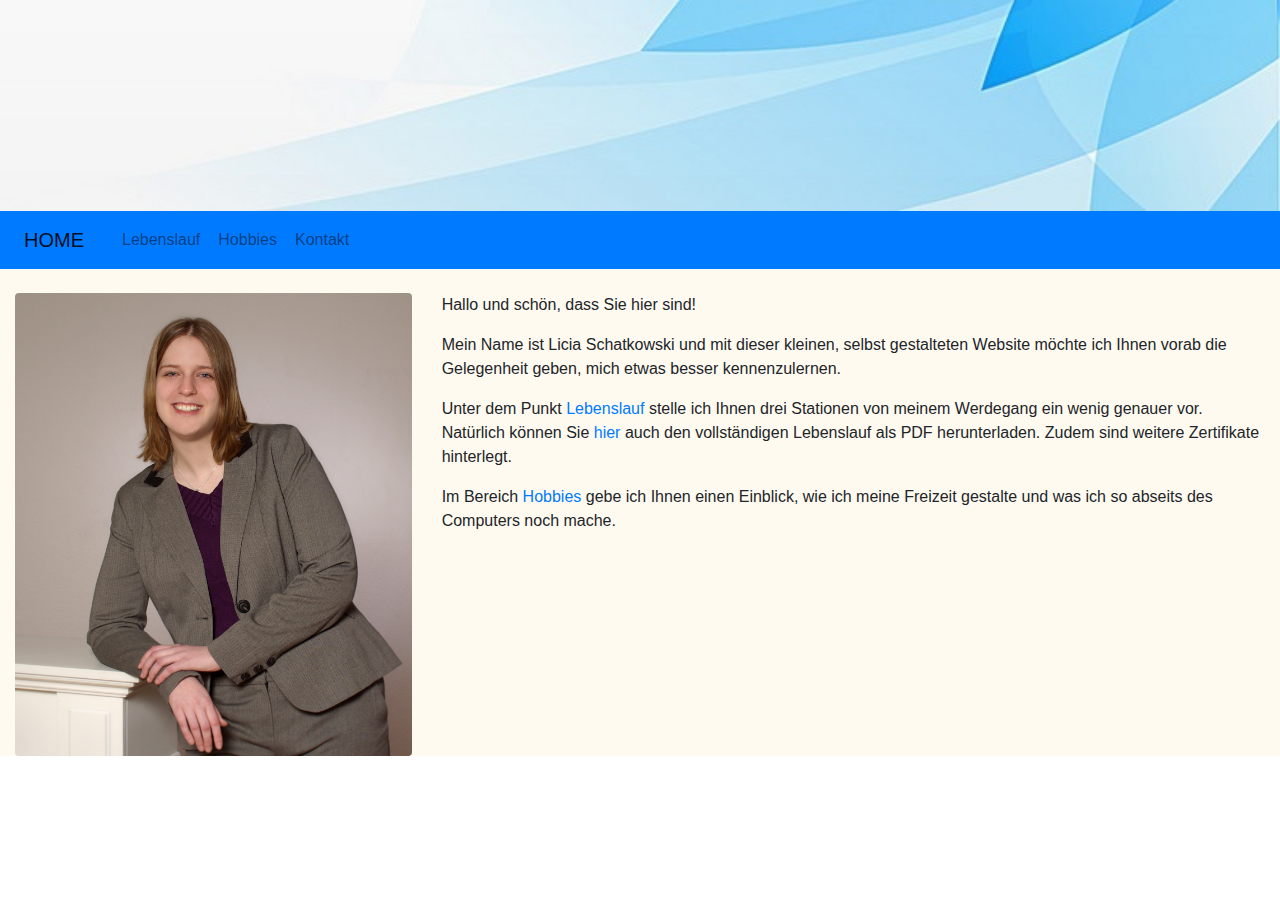
<file: index.html>
<!doctype html>
<html lang="en">
<head>
	<!-- Required meta tags -->
	<meta charset="utf-8">
	<meta name="viewport" content="width=device-width, initial-scale=1, shrink-to-fit=no">

	<!-- Bootstrap CSS -->
	<link rel="stylesheet" href="https://stackpath.bootstrapcdn.com/bootstrap/4.1.2/css/bootstrap.min.css">
	<link rel="stylesheet" href="./css/style.css">
	<title>Home</title>
</head>
<body>
	<div class="container-fluid background">
		<div class="row">
			<img src="hero-image.jpg" class="img-fluid my-pic">
		</div>
		<nav class="navbar navbar-light bg-primary navbar-expand-sm my-nav">
			<a class="navbar-brand btn btn-primary" href="index.html">HOME</a>
			<button class="navbar-toggler" data-toggle="collapse" data-target="#navbarMenu">
				<span class="navbar-toggler-icon"></span>
			</button>
			<div class="collapse navbar-collapse" id="navbarMenu">
				<ul class="navbar-nav mr-auto">
					<li class="nav-item"><a class="btn btn-primary nav-link" href="Lebenslauf.html">Lebenslauf</a></li>
					<li class="nav-item"><a class="btn btn-primary nav-link" href="Hobbies.html">Hobbies</a></li>
					<li class="nav-item"><a class="btn btn-primary nav-link" href="Kontakt.html">Kontakt</a></li>
				</ul>
			<div>
		</nav>
		<br>
		<div class="row">
			<div class="col-4">
				<img class="my-pic rounded" src="./lePusheen.jpg"></img>
			</div>
			<div class="col-8">
				<p>Hallo und schön, dass Sie hier sind!</p>
				<p>Mein Name ist Licia Schatkowski und mit dieser kleinen,  selbst gestalteten Website möchte ich Ihnen vorab die Gelegenheit geben, mich etwas besser kennenzulernen.</p>
                <p>Unter dem Punkt <a href="Lebenslauf.html">Lebenslauf</a> stelle ich Ihnen drei Stationen von meinem Werdegang ein wenig genauer vor. Natürlich können Sie <a href="pdf/lebenslauf.pdf">hier</a> auch den vollständigen Lebenslauf als PDF herunterladen. Zudem sind weitere Zertifikate hinterlegt.</p>
                <p>Im Bereich <a href="Hobbies.html">Hobbies</a> gebe ich Ihnen einen Einblick, wie ich meine Freizeit gestalte und was ich so abseits des Computers noch mache.</p>
			</div>
		</div>
	</div>
	
	<!-- Optional JavaScript -->
	<!-- jQuery first, then Popper.js, then Bootstrap JS -->
	<script src="https://code.jquery.com/jquery-3.3.1.min.js"></script>
	<script src="https://cdnjs.cloudflare.com/ajax/libs/popper.js/1.14.3/umd/popper.min.js"></script>
	<script src="https://stackpath.bootstrapcdn.com/bootstrap/4.1.2/js/bootstrap.min.js"></script>
</body>
</html>
</file>
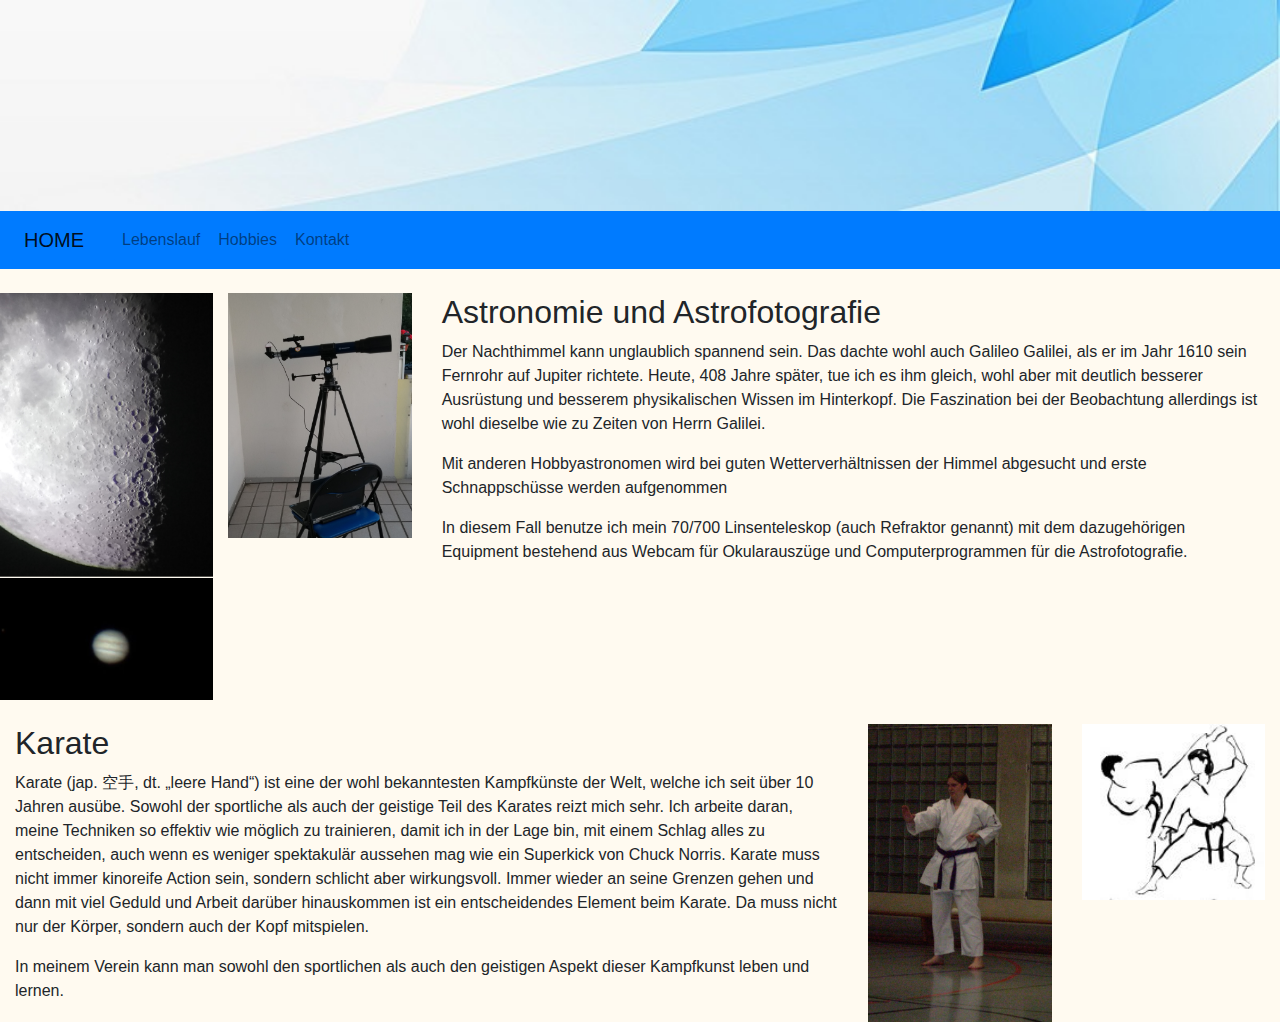
<file: Hobbies.html>
<!doctype html>
<html lang="en">
<head>
	<!-- Required meta tags -->
	<meta charset="utf-8">
	<meta name="viewport" content="width=device-width, initial-scale=1, shrink-to-fit=no">

	<!-- Bootstrap CSS -->
	<link rel="stylesheet" href="https://stackpath.bootstrapcdn.com/bootstrap/4.1.2/css/bootstrap.min.css">
	<link rel="stylesheet" href="./css/style.css">
	<title>Hobbies</title>
</head>
<body>
	<div class="container-fluid background">
		<div class="row">
			<img src="hero-image.jpg" class="img-fluid my-pic">
		</div>
		<nav class="navbar navbar-light bg-primary navbar-expand-sm my-nav">
			<a class="navbar-brand btn btn-primary" href="index.html">HOME</a>
			<button class="navbar-toggler" data-toggle="collapse" data-target="#navbarMenu">
				<span class="navbar-toggler-icon"></span>
			</button>
			<div class="collapse navbar-collapse" id="navbarMenu">
				<ul class="navbar-nav mr-auto">
					<li class="nav-item"><a class="btn btn-primary nav-link" href="Lebenslauf.html">Lebenslauf</a></li>
					<li class="nav-item"><a class="btn btn-primary nav-link" href="Hobbies.html">Hobbies</a></li>
					<li class="nav-item"><a class="btn btn-primary nav-link" href="Kontakt.html">Kontakt</a></li>
				</ul>
			<div>
		</nav>
		
		<br>
		<div class="row">
			<div class="col-4">
				<div class="row">
					<div class="col-6">
						<div class="row">
							<img src="img/mond.jpg" alt="" class="my-pic">
						</div>
						<div class="row">
							<img src="img/Jupiter.JPG" alt="" class="my-pic">
						</div>
					</div>
					
					<div class="col-6">
						<img src="img/IMG_20180723_211400251.jpg" alt="" class="my-pic">
					</div>
				</div>
			</div>
			<div class="col-8">
				<h2>Astronomie und Astrofotografie</h2>
				<p>
					Der Nachthimmel kann unglaublich spannend sein. Das dachte wohl auch Galileo Galilei, als er im Jahr 1610 sein Fernrohr auf Jupiter richtete. Heute, 408 Jahre später, tue ich es ihm gleich, wohl aber mit deutlich besserer Ausrüstung und besserem physikalischen Wissen im Hinterkopf. Die Faszination bei der Beobachtung allerdings ist wohl dieselbe wie zu Zeiten von Herrn Galilei. 
				</p>
				<p>
					Mit anderen Hobbyastronomen wird bei guten Wetterverhältnissen der  Himmel abgesucht und erste Schnappschüsse werden aufgenommen
				</p>
				<p>
					In diesem Fall benutze ich mein 70/700 Linsenteleskop (auch Refraktor genannt) mit dem dazugehörigen Equipment bestehend aus Webcam für Okularauszüge und Computerprogrammen für die Astrofotografie. 
				</p>
				
			</div>
		</div>
		<br>
		<div class="row">
			<div class="col-8">		
				<h2>Karate</h2>
				<p>Karate (jap. 空手, dt. „leere Hand“) ist eine der wohl bekanntesten Kampfkünste der Welt, welche ich seit über 10 Jahren ausübe. Sowohl der sportliche als auch der geistige Teil des Karates reizt mich sehr. Ich arbeite daran, meine Techniken so effektiv wie möglich zu trainieren, damit ich in der Lage bin, mit einem Schlag alles zu entscheiden, auch wenn es weniger spektakulär aussehen mag wie ein Superkick von Chuck Norris.  Karate muss nicht immer kinoreife Action sein, sondern schlicht aber wirkungsvoll. Immer wieder an seine Grenzen gehen und dann mit viel Geduld und Arbeit darüber hinauskommen ist ein entscheidendes Element beim Karate. Da muss nicht nur der Körper, sondern auch der Kopf mitspielen. </p>
				<p>In meinem Verein kann man sowohl den sportlichen als auch den geistigen Aspekt dieser Kampfkunst leben und lernen.</p>
			</div>
			<div class="col-4">
				<div class="row">
					<div class="col-6">
						<img src="img/me_karate.JPG" alt="" class="my-pic">
					</div>
					<div class="col-6">
						<img src="img/Karate_männchen.JPG" alt="" class="my-pic">
					</div>
				</div>
			</div>
		</div>
	</div>
	
	<!-- Optional JavaScript -->
	<!-- jQuery first, then Popper.js, then Bootstrap JS -->
	<script src="https://code.jquery.com/jquery-3.3.1.min.js"></script>
	<script src="https://cdnjs.cloudflare.com/ajax/libs/popper.js/1.14.3/umd/popper.min.js"></script>
	<script src="https://stackpath.bootstrapcdn.com/bootstrap/4.1.2/js/bootstrap.min.js"></script>
</body>
</html>
</file>
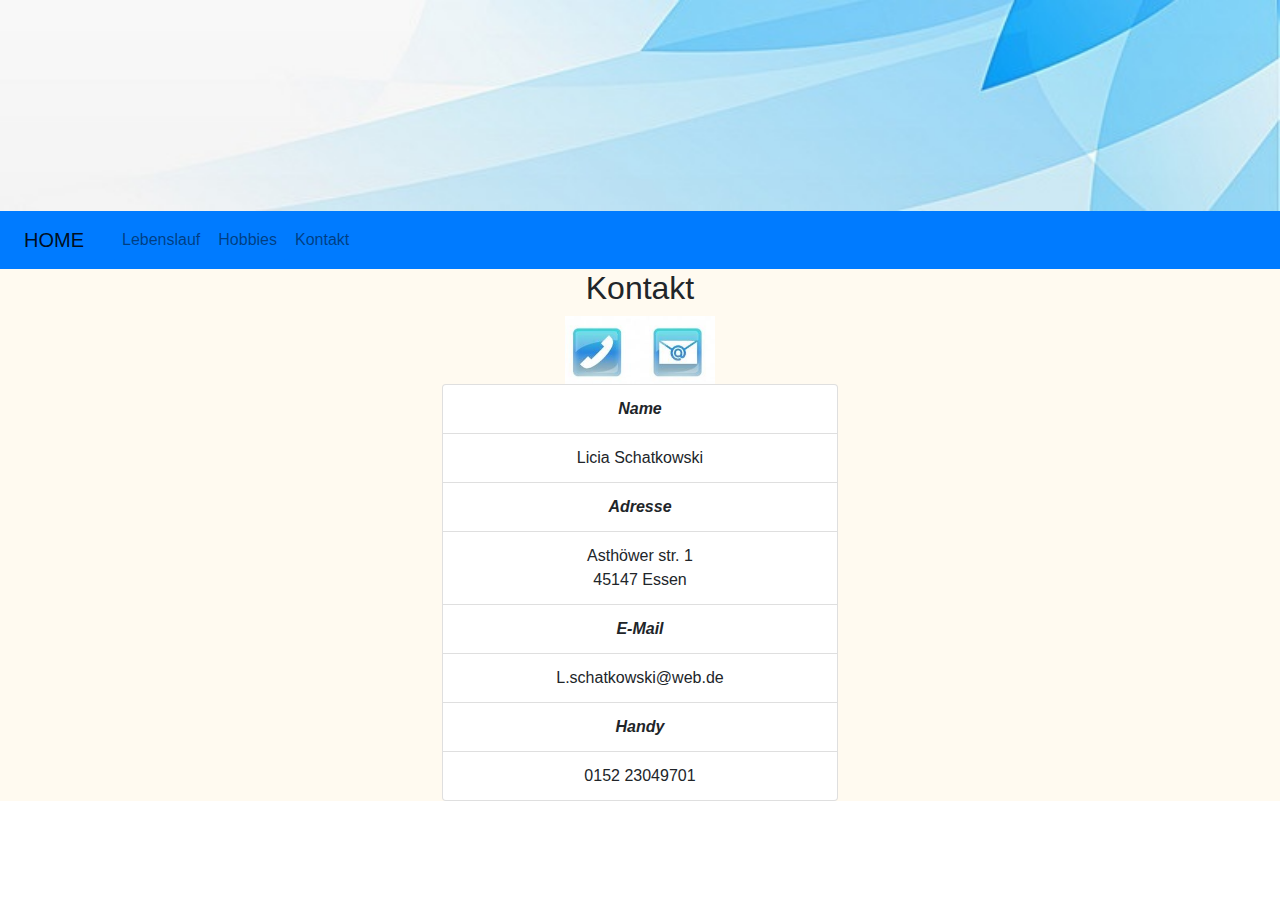
<file: Kontakt.html>
<!doctype html>
<html lang="en">
<head>
	<!-- Required meta tags -->
	<meta charset="utf-8">
	<meta name="viewport" content="width=device-width, initial-scale=1, shrink-to-fit=no">

	<!-- Bootstrap CSS -->
	<link rel="stylesheet" href="https://stackpath.bootstrapcdn.com/bootstrap/4.1.2/css/bootstrap.min.css">
	<link rel="stylesheet" href="./css/style.css">
	<title>Kontakt</title>
</head>
<body>
	<div class="container-fluid background">
		<div class="row">
			<img src="hero-image.jpg" class="img-fluid my-pic">
		</div>
		<nav class="navbar navbar-light bg-primary navbar-expand-sm my-nav">
			<a class="navbar-brand btn btn-primary" href="index.html">HOME</a>
			<button class="navbar-toggler" data-toggle="collapse" data-target="#navbarMenu">
				<span class="navbar-toggler-icon"></span>
			</button>
			<div class="collapse navbar-collapse" id="navbarMenu">
				<ul class="navbar-nav mr-auto">
					<li class="nav-item"><a class="btn btn-primary nav-link" href="Lebenslauf.html">Lebenslauf</a></li>
					<li class="nav-item"><a class="btn btn-primary nav-link" href="Hobbies.html">Hobbies</a></li>
					<li class="nav-item"><a class="btn btn-primary nav-link" href="Kontakt.html">Kontakt</a></li>
				</ul>
			<div>
		</nav>
		
	
		<div class="row">
			<div class="col-12 text-center"><h2>Kontakt</h2></div>
			
		</div>
		<div class="row">
			<div class="col-12 text-center">
				<img style="max-width:150px;" src="img/Walter_und_Herny_vert.jpg" alt="" class="my-pic">
			</div>
		</div>
		<div class="row">
			<div class="col-4"></div>
			<div class="col-4">
				<ul class="list-group">
				  <li class="list-group-item text-center"><b><i>Name</i></b></li>
				  <li class="list-group-item text-center">Licia Schatkowski</li>
				  <li class="list-group-item text-center"><b><i>Adresse</i></b></b></li>
				  <li class="list-group-item text-center">Asthöwer str. 1<br>45147 Essen</li>
				  <li class="list-group-item text-center"><b><i>E-Mail</i></b></li>
				  <li class="list-group-item text-center">L.schatkowski@web.de</li>
				  <li class="list-group-item text-center"><b><i>Handy</i></b></li>
				  <li class="list-group-item text-center">0152 23049701</li>
				</ul>
			</div>
			<div class="col-4"></div>
		</div>
	
	<!-- Optional JavaScript -->
	<!-- jQuery first, then Popper.js, then Bootstrap JS -->
	<script src="https://code.jquery.com/jquery-3.3.1.min.js"></script>
	<script src="https://cdnjs.cloudflare.com/ajax/libs/popper.js/1.14.3/umd/popper.min.js"></script>
	<script src="https://stackpath.bootstrapcdn.com/bootstrap/4.1.2/js/bootstrap.min.js"></script>
</body>
</html>
</file>
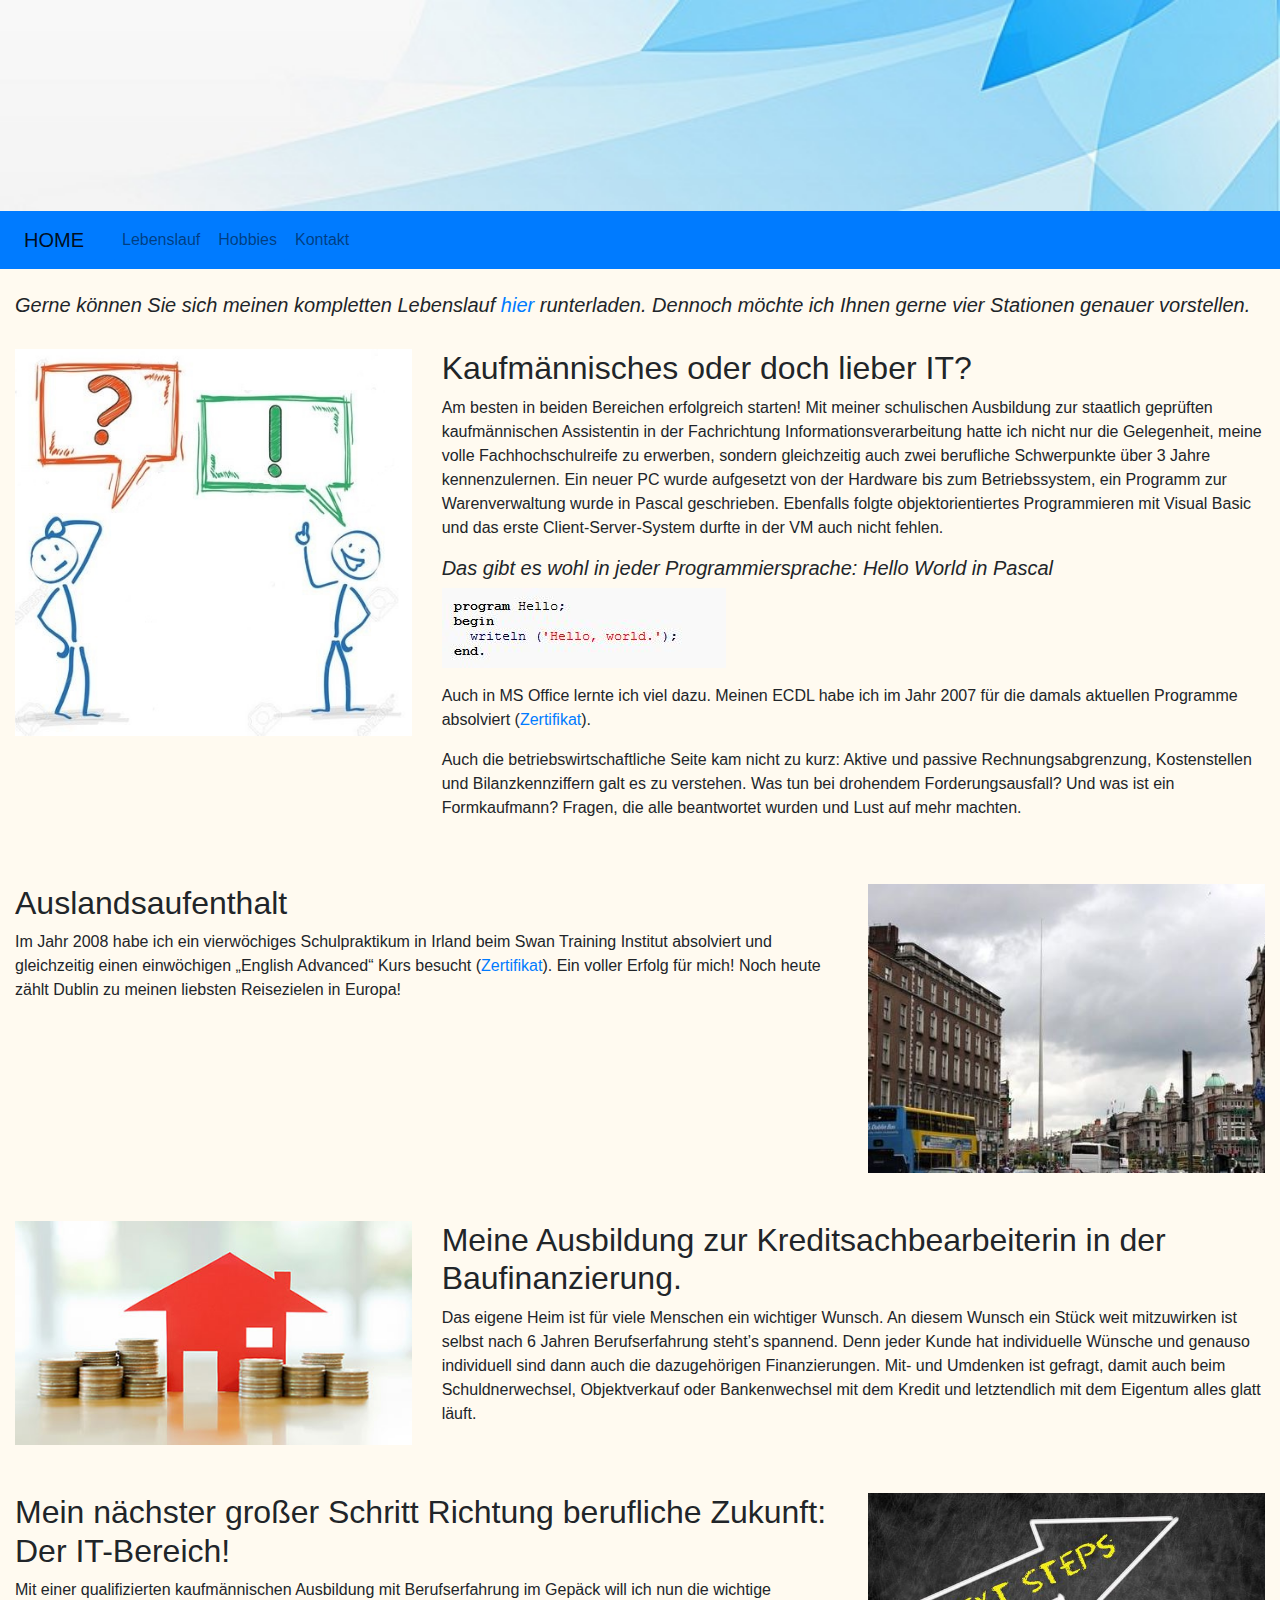
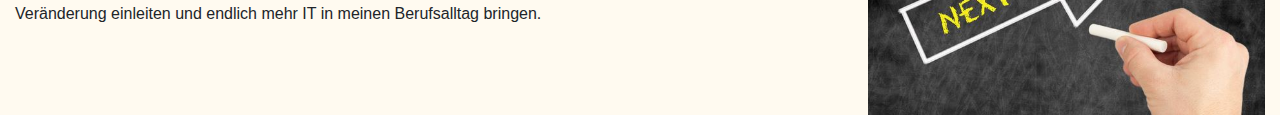
<file: Lebenslauf.html>
<!doctype html>
<html lang="en">
<head>
	<!-- Required meta tags -->
	<meta charset="utf-8">
	<meta name="viewport" content="width=device-width, initial-scale=1, shrink-to-fit=no">

	<!-- Bootstrap CSS -->
	<link rel="stylesheet" href="https://stackpath.bootstrapcdn.com/bootstrap/4.1.2/css/bootstrap.min.css">
	<link rel="stylesheet" href="./css/style.css">
	<title>Lebenslauf</title>
</head>
<body>
	<div class="container-fluid background">
		<div class="row">
			<img src="hero-image.jpg" class="img-fluid my-pic">
		</div>
		<nav class="navbar navbar-light bg-primary navbar-expand-sm my-nav">
			<a class="navbar-brand btn btn-primary" href="index.html">HOME</a>
			<button class="navbar-toggler" data-toggle="collapse" data-target="#navbarMenu">
				<span class="navbar-toggler-icon"></span>
			</button>
			<div class="collapse navbar-collapse" id="navbarMenu">
				<ul class="navbar-nav mr-auto">
					<li class="nav-item"><a class="btn btn-primary nav-link" href="Lebenslauf.html">Lebenslauf</a></li>
					<li class="nav-item"><a class="btn btn-primary nav-link" href="Hobbies.html">Hobbies</a></li>
					<li class="nav-item"><a class="btn btn-primary nav-link" href="Kontakt.html">Kontakt</a></li>
				</ul>
			<div>
		</nav>
		<br>
		<div class="row">
			<div class="col-12">
			<h5>
				<i>
					Gerne können Sie sich meinen kompletten Lebenslauf <a href="pdf/lebenslauf.pdf">hier</a> runterladen.
					Dennoch möchte ich Ihnen gerne vier Stationen genauer vorstellen.
				</i>
			</h5>
			</div>
		</div>
		<br>
		<div class="row">
			<div class="col-4"><img src="img/itausrufezeichen.jpg" alt="" class="my-pic"></div>
			<div class="col-8">
				<h2>Kaufmännisches oder doch lieber IT?</h2>
				<p>
					Am besten in beiden Bereichen erfolgreich starten! Mit meiner schulischen Ausbildung zur staatlich geprüften kaufmännischen Assistentin in der Fachrichtung Informationsverarbeitung hatte ich nicht nur die Gelegenheit, meine volle Fachhochschulreife zu erwerben, sondern gleichzeitig auch zwei berufliche Schwerpunkte über 3 Jahre kennenzulernen.
					Ein neuer PC wurde aufgesetzt von der Hardware bis zum Betriebssystem,  ein Programm zur Warenverwaltung wurde in Pascal geschrieben. Ebenfalls folgte objektorientiertes Programmieren mit Visual Basic und das erste Client-Server-System durfte in der VM auch nicht fehlen.
				</p>
				<p>
					<h5><i>Das gibt es wohl in jeder Programmiersprache: Hello World in Pascal</i></h5>
					<img src="img/hello_world.JPG">
				</p>
				<p>
					Auch in MS Office lernte ich viel dazu. Meinen ECDL habe ich im Jahr 2007 für die damals aktuellen Programme absolviert (<a href="pdf/ECDL_Schatkowski.pdf">Zertifikat</a>).
				</p>
				<p>
					Auch die betriebswirtschaftliche Seite kam nicht zu kurz: Aktive und passive Rechnungsabgrenzung, Kostenstellen und Bilanzkennziffern galt es zu verstehen.
					Was tun bei drohendem Forderungsausfall? Und was ist ein Formkaufmann?
					Fragen, die alle beantwortet wurden und Lust auf mehr machten.
				</p>
			</div>
		</div>
		<br>
		<br>
		<div class="row">
			<div class="col-8">
			<h2>Auslandsaufenthalt</h2>
			<p>Im Jahr 2008 habe ich ein vierwöchiges Schulpraktikum in Irland beim Swan Training Institut absolviert und gleichzeitig einen einwöchigen „English Advanced“ Kurs besucht (<a href="pdf/English_language_certificate_L.Schatkowski.pdf">Zertifikat</a>). Ein voller Erfolg für mich! Noch heute zählt Dublin zu meinen liebsten Reisezielen in Europa!</p>
			
			
			</div>
			<div class="col-4"><img src="img/spire_irland.JPG" alt="" class="my-pic"></div>
		</div>
		<br>
		<br>
		<div class="row">
			<div class="col-4"><img src="img/baufinanzierung.jpg" alt="" class="my-pic"></div>
			<div class="col-8">
			<h2>Meine Ausbildung zur Kreditsachbearbeiterin in der Baufinanzierung.</h2>
			<p>Das eigene Heim ist für viele Menschen ein wichtiger Wunsch. An diesem Wunsch ein Stück weit mitzuwirken ist selbst nach 6 Jahren Berufserfahrung steht’s spannend. Denn jeder Kunde hat individuelle Wünsche und genauso individuell sind dann auch die dazugehörigen Finanzierungen. Mit- und Umdenken ist gefragt, damit auch beim Schuldnerwechsel, Objektverkauf oder Bankenwechsel mit dem Kredit und letztendlich mit dem Eigentum alles glatt läuft. </p>

			
			</div>
		</div>
		<br>
		<br>
		<div class="row">
			<div class="col-8">
				<h2>Mein nächster großer Schritt Richtung berufliche Zukunft: Der IT-Bereich!</h2>
				<p>
					Mit einer qualifizierten kaufmännischen Ausbildung mit Berufserfahrung im Gepäck will ich nun die wichtige Veränderung einleiten und endlich mehr IT in meinen Berufsalltag bringen.
				</p>
			
			</div>
			<div class="col-4"><img src="img/next_step.JPG" alt="" class="my-pic"></div>
		</div>
	</div>
	
	<!-- Optional JavaScript -->
	<!-- jQuery first, then Popper.js, then Bootstrap JS -->
	<script src="https://code.jquery.com/jquery-3.3.1.min.js"></script>
	<script src="https://cdnjs.cloudflare.com/ajax/libs/popper.js/1.14.3/umd/popper.min.js"></script>
	<script src="https://stackpath.bootstrapcdn.com/bootstrap/4.1.2/js/bootstrap.min.js"></script>
</body>
</html>
</file>
<file: css/style.css>
.my-nav {
	margin-left:-20px;
	margin-right:-20px;
}
.my-pic {
	width: 100%;
}

.background {
	background-color: #FFFAF0;
}
</file>
